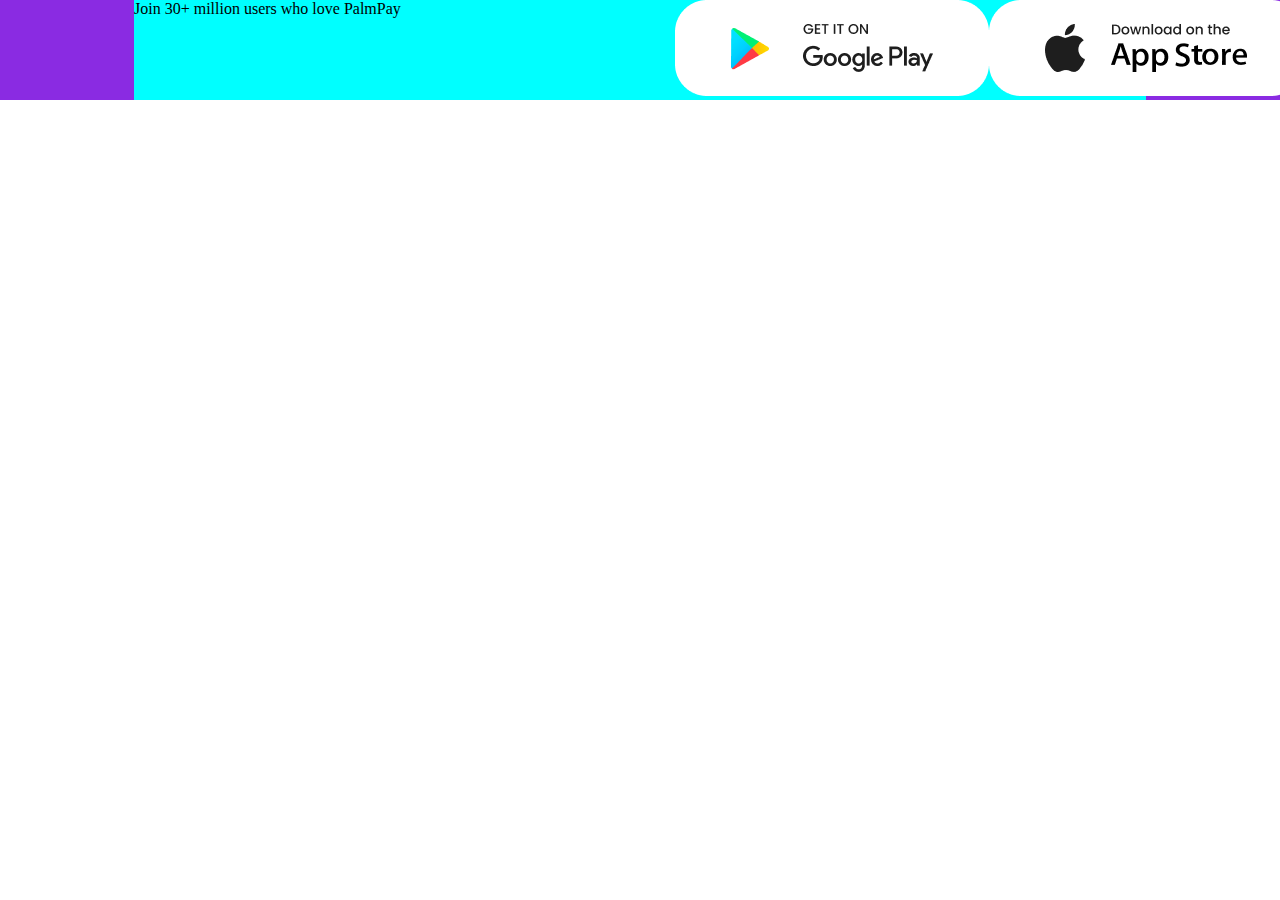
<file: Components/footer/footer.html>
<!DOCTYPE html>
<html lang="en">
<head>
    <meta charset="UTF-8">
    <meta name="viewport" content="width=device-width, initial-scale=1.0">
    <title>Document</title>
    <link rel="stylesheet" href="../../Styles\footer\footer.css">
    
</head>
<body>

    <div class="shrinking"></div>

    <section class="footer">

        <div class="firstsection">

           <div class="shrinking">

                <div class="insidefirstsection">

                    <div class="join">
                        Join <span>30+ million</span> users who love PalmPay
                    </div>

                    <div class="logoflex">

                        <div class="googleimg">
                            <img src="../../Assets\images\newgoogle.png" alt="googleimg">
                        </div>

                        <div class="appleimg">
                            <img src="../../Assets\images\appStorewhite.png" alt="appleimg">
                        </div>
                        
                    </div>

                </div>

           </div>

        </div>

        <div class="middlesection">

        </div>

        <div class="lastsection">

        </div>

    </section>
    
</body>
</html>
</file>
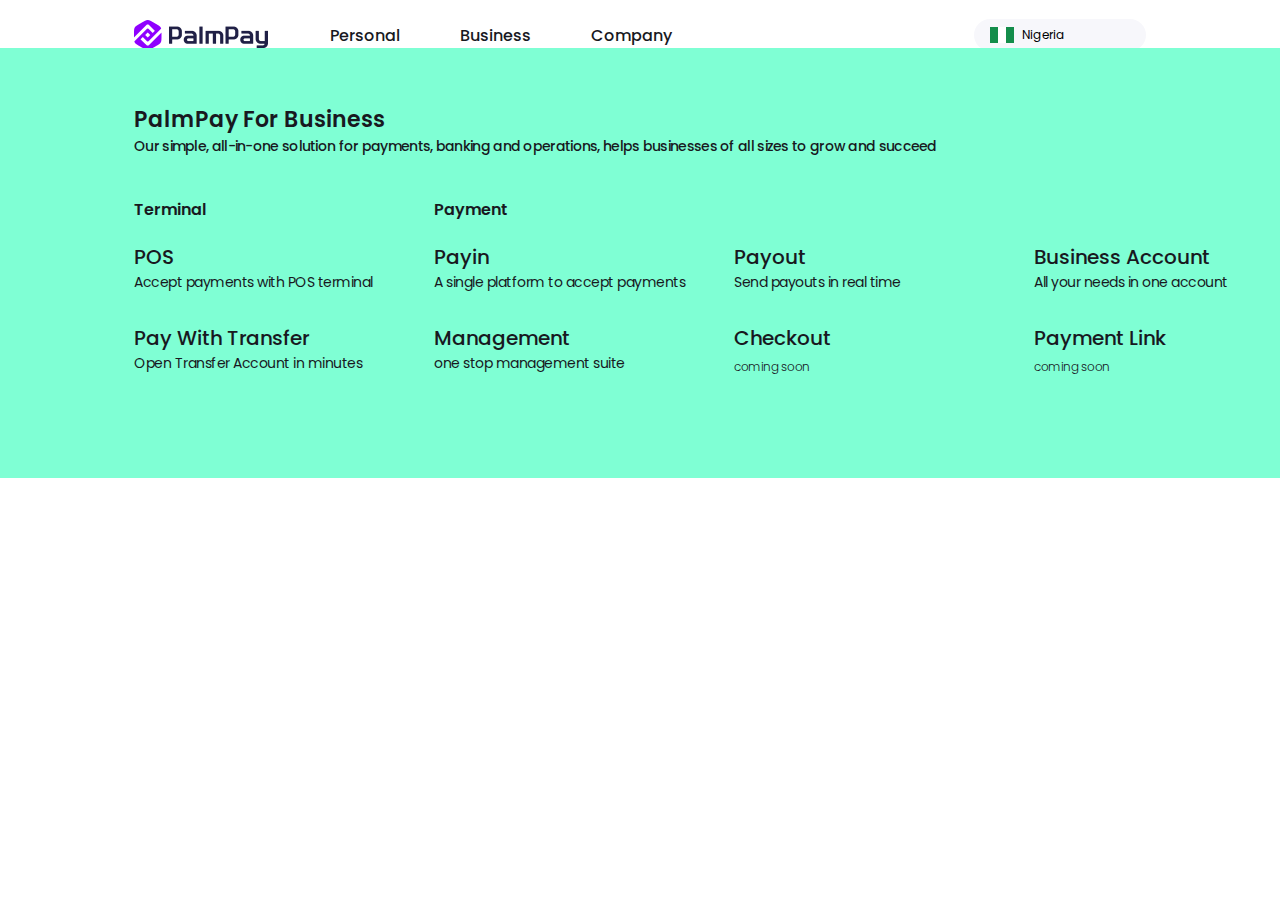
<file: Components/header/header.html>
<!DOCTYPE html>

<html lang="en">
<head>
    <meta charset="UTF-8">

    <meta name="viewport" content="width=device-width, initial-scale=1.0">

    <title>Palmpay | Finance That Fits Your Life</title>
        <link rel="stylesheet" href="../../Styles/header/header.css">
        <link rel="stylesheet" href="../../Styles/global/global.css">
        <link rel="stylesheet" href="../../Styles/body/body.css">

</head>

<body>

    <!-- Header Starts here -->

    <section class="fixed">



        <div class="header shrink">

            <div class="logo">
                <img src="../../Assets/images/Logo.png" alt="Palmpay Logo">
            </div>

            <div class="link">

                <div class="drop">

                    <div class="personal">Personal

                    </div>

                    <div class="blur"></div>

                    <div class="hover">

                        <div class="mtext">

                            <div class="mbigtext">
                                PalmPay For You
                            </div>

                            <div class="msmalltext">
                                30 million users trust PalmPay to make transfer, pay bills, and shop securely.
                            </div>
                        </div>

                        <div class="mgrid">

                            <div class="mmgrid">

                               
                                <div class=" hugetext"> plampay app</div>
                                <div class="minitext">Send money, pay in-person and more</div>
                            </div>

                            <div class="mmgrid">

                                <div class=" hugetext"> Buy and shop</div>
                                <div class="minitext">pay easily at shop</div>

                            </div>

                            <div class="mmgrid">

                                <div class=" hugetext"> Send and recieve money</div>
                                <div class="minitext">Make transfer or get paid</div>

                            </div>

                            <div class="mmgrid">

                                <div class=" hugetext"> Bill payment</div>
                                <div class="minitext">Pay bill and earn cashbacks</div>

                            </div>
                        </div>

                        <div class="mbutton">
                            
                            <img src="../../Assets\images\new google.png" alt="tunmise">
                            <img  src="../../Assets\images\AppStoreBadge.615d20e2.png" alt="">

                        </div>


                    </div>

                </div>

                <div class="drop">

                    <div class="link">Business</div>

                    <div class="down">
                        
                        <div class="toptext">

                            <div class="sbigtext">
                                PalmPay For Business
                            </div>

                            <div class="ssmalltext">
                                Our simple, all-in-one solution for payments, banking and operations, helps businesses of all sizes to grow and succeed
                            </div>

                        </div>

                        <div class="twingrid">

                            <div class="firstgridset">

                                <div class="firstbold">
                                    terminal
                                </div>

                                <div class="gridduo">

                                    <div class="mmgrid">

                                        <div class="hugetext"> POS</div>
                                        <div class="t"> Accept payments with POS terminal</div>
        
                                    </div>
        
                                    <div class="mmgrid">
        
                                        <div class="hugetext"> Pay with transfer</div>
                                        <div class="t"> Open Transfer Account in minutes</div>
        
                                    </div>

                                </div>
                                
                            </div>

                            <div class="secondgridset">

                                <div class="ndbold">
                                    payment
                                </div>

                                <div class="gridset">

                                    <div class="mmgrid">

                                        <div class="hugetext">Payin</div>
                                        <div class="t">A single platform to accept payments
                                        </div>
        
                                    </div>
        
                                    <div class="mmgrid">
        
                                        <div class="hugetext">payout</div>
                                        <div class="t">Send payouts in real time</div>
        
                                    </div>

                                    <div class="mmgrid">

                                        <div class="hugetext">Business account</div>
                                        <div class="t"> All your needs in one account</div>
        
                                    </div>
        
                                    <div class="mmgrid">
        
                                        <div class="hugetext">management</div>
                                        <div class="t">one stop management suite</div>
        
                                    </div>

                                    <div class="mmgrid">

                                        <div class="hugetext">checkout</div>
                                       <span>coming soon</span>
        
                                    </div>
        
                                    <div class="mmgrid">
        
                                        <div class="hugetext">payment link</div>
                                        <span>coming soon</span>
        
                                    </div>



                                </div>
                                
                            </div>



                        </div>

                    </div>

                </div>

                <div class="drop">

                    <div class="link">Company</div>

                    <div class="droplist">

                        <li>about</li>
                        <li>blog</li>
                        <li>press and media</li>
                        <li>contact</li>

                    </div>

                </div>

            </div>

            <div class="countryselector">

                <div class="selector">

                    <div class="flag">

                        <img src="../../Assets/images/ NG flag.png" alt="Nigeria Flag">

                        <div class="text">
                            Nigeria
                        </div>

                        

                    </div>

                    <div class="arrow">
                        <i class="fi fi-rr-angle-small-down"></i> 
                      </div>
                    
                </div>


            </div>


        </div>

    </section>

    <!-- Header ends here -->

    


</body>

</html>
</file>
<file: Styles/header/header.css>
.header{
    display: flex;
    align-items: center;
    padding: 19px 0px;
    
}

.header .logo{
    width: 136px;
    height: 32px;
    margin-right: 60px;
}

.header .logo img{
    width: 100%;
}

.header .link{
    display: flex;
    gap: 60px;
    font-weight: 500;
    color: #18191f
}




.header .drop .hover{
    display: flex;
    position: absolute;
    width:calc(80% - 12px);
    width: 100%;
    left: 0;
    padding: 30px calc(10% + 6px);
    padding-bottom: 80px;
    background-color: #fff;

}


.blur{
   width: 100%;
   height: 100vh;
   position: absolute;
   display: none;
   background-color: rgba(0, 0, 0, 0.9);
   left: 0;
   top:0 ;
}
  

.hover{
    margin-top: 50px;
    display: flex;
    gap: 65px;
    z-index: 777;
    background-color: rebeccapurple;

}




.hover .mgrid .mmgrid .minitext{
    font-size: 14px;
 }

 .hover .mtext{
     width: 15%;
     
 }

 .hover .mtext .mbigtext{
    font-size: 22px;
    font-weight: 700;
    margin-bottom: 10px;

 }

 .hover .mtext .msmalltext{
    font-size: 12px;
 }

 .hover .mgrid{
    display: grid;
    grid-template-columns: 300px 300px;
    row-gap: 30px;
    margin-bottom: 20px;
 }
 
 
 .hover .mgrid .mmgrid .hugetext{
    text-transform:capitalize;
    font-size: 18px;
    font-weight: 300;
    color: #18191f;
    line-height: 25px;
}

.hover .mbutton{

    display: grid;
    margin-left: auto;
    
}

.hover .mbutton img{
     
    width: 166px;

}



.down{

    position: absolute;
    width:calc(80% - 12px);
    width: 100%;
    left: 0;
    padding: 30px calc(10% + 6px);
    padding-bottom: 80px;
    padding-top: 55px;
    
    background-color: aquamarine;

}



/* .down{
    margin: 30px 0 0 50px;
    background-color: rgb(136, 103, 36);
} */

.down .toptext{

}

.down .toptext .sbigtext{
     font-size: 22px;
     font-weight: 600;
}

.down .toptext .ssmalltext{
    font-size: 14px;
    color: #18191f;
    letter-spacing: -.7px;
}

.down .twingrid .firstbold,.ndbold{
    font-size: 16px;
    font-weight: 600;
    margin: 20px 0px;
    text-transform: capitalize;
}

.down .twingrid{
    display: flex;
    margin-top: 20px;
}

.down .firstgridset .gridduo{
    display: grid;
    grid-template-columns: 300px;
    row-gap: 30px;
    margin-bottom: 20px;
}

.down .secondgridset .gridset{
    display: grid;
    grid-template-columns: 300px 300px 300px;
    row-gap: 30px;
    margin-bottom: 20px;

}

.hugetext{
    font-weight: 500;
    font-size: 20px ;
    text-transform: capitalize;
    
}

.t{
    font-weight: 400;
    font-size: 14px ;
    letter-spacing: -.5px;
}

span{
    font-weight: 300;
    font-size: 12px ;
    letter-spacing: -.5px;
}


.droplist{

    display: none;

}


.hover{
    display: none !important;
}
 


.countryselector{
    margin-left: auto;
    background-color:rgb(247, 247, 251);
    width: 172px;
    height: 32px;
    border-radius: 100px;
    padding: 8px 16px;
    display: flex;
    align-items: center;
   
    
}

.countryselector .selector{
    display: flex;
    width: 100%;
    justify-content: space-between;
}


.countryselector .selector .flag{
    display: flex;
    align-items: center;
    gap: 8px;
}

.countryselector .selector .flag img{
    width: 24px;
    height: 16px;
}

.countryselector .selector .flag .text{
    font-size: 12px;
}

.countryselector .selector .arrow i{
    display: flex;
    align-items: center;
}
</file>
<file: Styles/global/global.css>
@import url('https://fonts.googleapis.com/css2?family=Poppins:wght@300;400;500;600;700&display=swap');

@import url('https://cdn-uicons.flaticon.com/2.1.0/uicons-regular-rounded/css/uicons-regular-rounded.css');


* {
    margin: 0;
    padding: 0;
    box-sizing: border-box;
    font-family:  'Poppins', sans-serif;
    
}

section{
    display: flex;
    justify-content: center;

}

.shrink{
    width: calc(80% - 12px) ;
    
}

.fixed{
    width: 100%;
    position: fixed;
    z-index: 99999;
    background-color: white;
}
</file>
<file: Styles/body/body.css>
.body{
    width: calc(80% - 12px) ;
    font-family:  'Poppins', sans-serif;
    margin-top: 58px;
    
}


.body .finance{
    font-size: 78px;
    font-weight: 900;
    line-height: normal;
    text-align: center;
    color: #18191f;
    font-family:  'Poppins',  sans-serif;
    
}

.body .text2{
    text-align: center;
    font-size: 24px;
    margin-top: 32px;
    color: #18191f;
    
}

.btn{
    display: flex;
   justify-content: center;
   gap: 12px;
   margin-top:52px;
    
}

.button img{
    width: 157px;

}

.reference{
    width: 100%;
    
}
</file>
